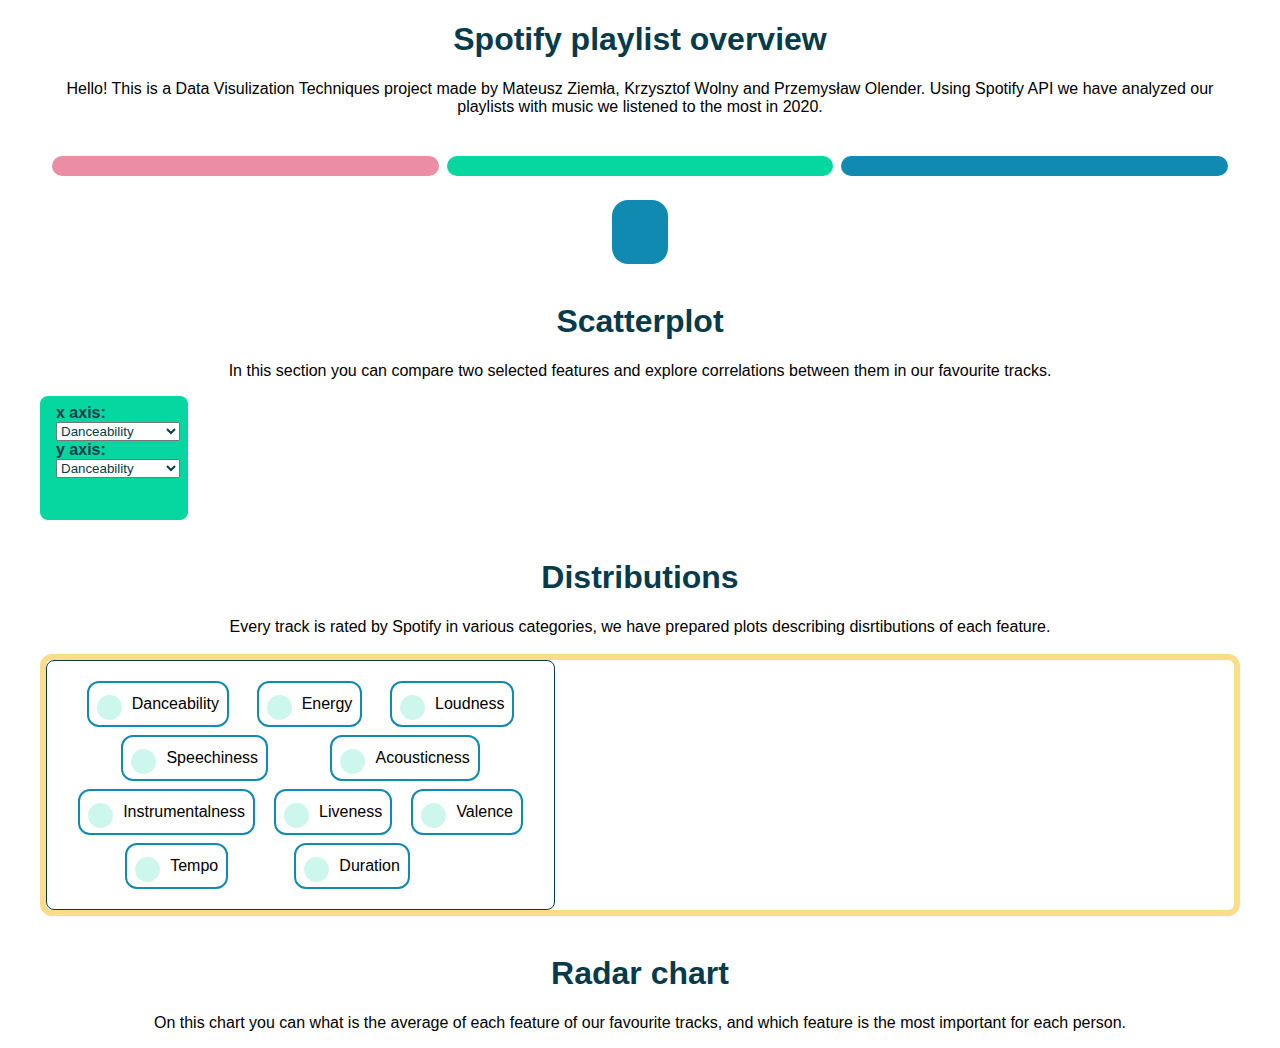
<file: docs/index.html>
<!DOCTYPE html>
<meta charset="UTF-8">

<html>

<head>
    <script src="https://d3js.org/d3.v6.js"></script>
    <script src="div1.js"></script>
    <script src="div2.js"></script>
    <script src="div22.js"></script>
    <script src="div3.js"></script>
    <link rel="stylesheet" href="styles.css">
</head>

<body>
    <div id="first" class="section">
        <h1>
            <center>Spotify playlist overview</center>
        </h1>
        <p>
            <center>Hello! This is a Data Visulization Techniques project made by Mateusz Ziemła, Krzysztof Wolny and
                Przemysław Olender.
                Using Spotify API we have analyzed our playlists with music we listened to the most in 2020.</center>


        </p>

        <div class="row" id="div1">
            <div class="div1" id="div1p">

            </div>
            <div class=spacer1></div>
            <div class="div1" id="div1u">

            </div>
            <div class=spacer1></div>
            <div class="div1" id="div1z">

            </div>
        </div>
        <div id="singleInfoWrap">
            <div id="singleInfo">

            </div>
        </div>

        <div id="second">
            <br>
            <h1>
                <center>Scatterplot</center>
            </h1>
            <p>
                <center>In this section you can compare two selected features and explore correlations between them in
                    our favourite tracks.
                </center>
            </p>


            <div id="div22">
                <div id="d22sels">
                    <div id="d22sel1">
                        x axis:
                        <select name="xval" id="d22xval" onchange="updateScatter()">
                            <option value="danceability">Danceability</option>
                            <option value="energy">Energy</option>
                            <option value="loudness">Loudness</option>
                            <option value="speechiness">Speechiness</option>
                            <option value="acousticness">Acousticness</option>
                            <option value="instrumentalness">Instrumentalness</option>
                            <option value="liveness">Liveness</option>
                            <option value="valence">Valence</option>
                            <option value="tempo">Tempo</option>
                            <option value="duration">Duration</option>
                        </select>
                    </div>
                    <div id="d22sel2">
                        y axis:
                        <select name="yval" id="d22yval" onchange="updateScatter()">
                            <option value="danceability">Danceability</option>
                            <option value="energy">Energy</option>
                            <option value="loudness">Loudness</option>
                            <option value="speechiness">Speechiness</option>
                            <option value="acousticness">Acousticness</option>
                            <option value="instrumentalness">Instrumentalness</option>
                            <option value="liveness">Liveness</option>
                            <option value="valence">Valence</option>
                            <option value="tempo">Tempo</option>
                            <option value="duration">Duration</option>
                        </select>
                    </div>
                </div>
                <div id="d22scatterwrap">
                    <div id="d22scatter">
                    </div>
                </div>
            </div>
        </div>
        <br>
        <center>
            <h1>Distributions</h1>
        </center>
        <center>Every track is rated by Spotify in various categories, we have prepared plots describing disrtibutions
            of each feature.</center>
        <br>
        <div id="div2">
            <div id="radios2wrap">
                <div id="radios2">
                    <div class="tickboxwrap">
                        <label class="tickbox" onclick="ticks2('danceability')">Danceability
                            <input type="checkbox">
                            <span class="checkmark">
                            </span>
                        </label>
                    </div>
                    <div class="tickboxwrap">
                        <label class="tickbox" onclick="ticks2('energy')">
                            <div class=spacer2></div>Energy
                            <input type="checkbox">
                            <span class="checkmark"></span>
                        </label>
                    </div>
                    <div class="tickboxwrap">
                        <label class="tickbox" onclick="ticks2('loudness')">Loudness
                            <input type="checkbox">
                            <span class="checkmark"></span>
                        </label>
                    </div>
                    <div class="tickboxwrap">
                        <label class="tickbox" onclick="ticks2('speechiness')">Speechiness
                            <input type="checkbox">
                            <span class="checkmark"></span>
                        </label>
                    </div>
                    <div class="tickboxwrap">
                        <label class="tickbox" onclick="ticks2('acousticness')">Acousticness
                            <input type="checkbox">
                            <span class="checkmark"></span>
                        </label>
                    </div>
                    <div class="tickboxwrap">
                        <label class="tickbox" onclick="ticks2('instrumentalness')">Instrumentalness
                            <input type="checkbox">
                            <span class="checkmark"></span>
                        </label>
                    </div>
                    <div class="tickboxwrap">
                        <label class="tickbox" onclick="ticks2('liveness')">Liveness
                            <input type="checkbox">
                            <span class="checkmark"></span>
                        </label>
                    </div>
                    <div class="tickboxwrap">
                        <label class="tickbox" onclick="ticks2('valence')">Valence
                            <input type="checkbox">
                            <span class="checkmark"></span>
                        </label>
                    </div>
                    <div class="tickboxwrap">
                        <label class="tickbox" onclick="ticks2('tempo')">Tempo
                            <input type="checkbox">
                            <span class="checkmark"></span>
                        </label>
                    </div>
                    <div class="tickboxwrap">
                        <label class="tickbox" onclick="ticks2('duration_ms')">Duration
                            <input type="checkbox">
                            <span class="checkmark"></span>
                        </label>
                    </div>
                    <div class=spacer1></div>

                </div>
            </div>
            <div id="distributions">

            </div>
        </div>


    </div>

    <div class="section">
        <br>
        <h1>
            <center>Radar chart
        </h1>
        <p>
            <center>On this chart you can what is the average of each feature of our favourite tracks, and which feature
                is the most important for each person.
            </center>
        </p>
        <center>
            <div id="div3"></div>
        </center>


        <script>
            RadarChart();
        </script>


    </div>



</body>

</html>
</file>
<file: docs/styles.css>
:root {
  /* palette colors */
  /* from light to dark */
  --color0: #ffffff;
  --color1: #ffdc89;
  --color2: #eb8ea3;
  --color3: #06D6A0;
  --color4: #118AB2;
  --color5: #073B4C;
  --color6: #0099cc;
}

p{
 
  padding-left: 150px;
  padding-right: 150px
}


#radios2{
     display:flex;
    flex-flow:row wrap;
    justify-content: space-evenly;
}
#radios2wrap{
  position: sticky;
  background-color: var(--color0);
  top: 8px;
  left: 8px;
  width: 40%;
  padding: 16px 16px 16px 16px;
  border-style: solid;
  border-radius: 8px;
    border-width: 1px;
    border-color: var(--color5);

align-items: baseline;  }


.spacer2{
    width: 24px;
}
.selectedTrack{
       box-sizing: border-box;
    border-style: solid;
    border-width: 6px;
    border-color: var(--color5);

}

#singleInfo{
    display:flex;
    flex-flow: row wrap;
    align-items: flex-end;
    padding-right: 32px;
    padding-left: 24px;
    padding-top: 32px;
    padding-bottom: 32px;
    border-radius: 16px;
    color: var(--color5);
        background-color: var(--color4);
}

#singleinfo th{
  color:black;
}

select{
  color: var(--color5);
}

#d22sels{
  color: var(--color5);
  font-weight: bold;
  position: sticky;
  width: min-content;
  padding: 8px 8px 16px 16px;
  height: 100px;
  top: 32px;
  left: 32px;
    /* border-style: solid; */
    /* background-color: var(--color0); */
  border-radius: 8px;
    /* border-width: 3px; */
    background-color: var(--color3);

}

#singleInfoWrap{
    display:flex;
    justify-content: center;
    flex-flow: row wrap;
    font-size: large;
}
.circle{
    border-radius: 50%;
}

.track {
      border-radius: 50%;
      height: 50px;
      width: 50px;

}

.smalltrack {
      border-radius: 50%;
      height: 15px;
      width: 15px;

}

.row{
        display:flex;
    flex-flow: row wrap;
    padding-top: 24px;
    padding-left: 12px;
    padding-right: 12px;
    padding-bottom: 24px;
}

.div1{
    width: 20%;
    display:flex;
    justify-content: center;
    flex-flow: row wrap ;
  flex: 1 1 0px;
  border-radius: 16px;
padding:  12px 12px 8px 8px;
}
.spacer1{
    width: 8px;
}



#d22scatterwrap{
    width: 100wv;
  display: flex;
  justify-content: center;
}

#distributions{
  display: flex;
  flex-flow: row wrap;
  justify-content: center;

}
#div2{
    border-style: solid;
  border-radius: 12px;
  border-color: var(--color1);
  border-width: 6px;
}

#div1p{
        background-color: var(--color2)
}
#div1u{
    background-color: var(--color3);

}
#div1z{
        background-color: var(--color4);
}

body{
  padding-left: 32px;
  padding-right: 32px;
    background-color: var(--color0);

}
h1{
    color: var(--color5);
}
p{
    color: var(--color4);
}

body{
    font-family: 'Segoe UI', Tahoma, Geneva, Verdana, sans-serif;
}




 /* Customize the label (the radio) */
.radio {
  display: block;
  position: relative;
  padding-left: 35px;
  margin-bottom: 12px;
  cursor: pointer;
  font-size: 22px;
  -webkit-user-select: none;
  -moz-user-select: none;
  -ms-user-select: none;
  user-select: none;
}

/* Hide the browser's default radio button */
 /* Customize the label (the tickbox) */
.tickbox {
  display: block;
  position: relative;
  padding-left: 35px;
  margin-bottom: 12px;
  cursor: pointer;
  font-size: medium;
  -webkit-user-select: none;
  -moz-user-select: none;
  -ms-user-select: none;
  user-select: none;
}

/* Hide the browser's default checkbox */
.tickbox input {
  position: absolute;
  opacity: 0;
  cursor: pointer;
  height: 0;
  width: 0;
}

/* Create a custom checkbox */
.checkmark {
    border-radius: 50%;
  position: absolute;
  top: 0;
  left: 0;
  height: 25px;
  width: 25px;
  opacity: .2;
  background-color: var(--color3);
}

/* On mouse-over, add a grey background color */
.tickbox:hover input ~ .checkmark {
    opacity: 1;
  background-color:var(--color4);
}

/* When the checkbox is checked, add a blue background */
.tickbox input:checked ~ .checkmark {
     opacity: 1;
  background-color: var(--color5);
}

#div22 svg {
    pointer-events: none;
}
#div22 svg g{
  pointer-events: all;
}
/* Create the checkmark/indicator (hidden when not checked) */
.checkmark:after {
  content: "";
  position: absolute;
  display: none;
}

.tickboxwrap{
  margin-top: 4px;
  margin-bottom: 4px;
  margin-left: 4px;
  margin-right: 4px;
  padding-left: 8px;
   padding-right:
   8px;
padding-top: 12px;
    border-radius: 12px;
    border-style: solid;
    border-width: 2px;
    border-color: var(--color4);
}

/* Show the checkmark when checked */
.tickbox input:checked ~ .checkmark:after {
  display: block;
}

.tooltip {
    position: absolute;
    text-align: center;
    /* width: 60px; */
    /* height: 28px; */
    padding: 2px;
    font: 12px sans-serif;
    background: var(--color1);
    border: 0px;
    border-radius: 8px;
    pointer-events: none;
}


/* Style the checkmark/indicator */
.tickbox .checkmark:after {
  left: 8px;
  top: 5px;
  width: 5px;
  height: 10px;
  border: solid white;
  border-width: 0 3px 3px 0;
  -webkit-transform: rotate(45deg);
  -ms-transform: rotate(45deg);
  transform: rotate(45deg);
}





/* Section 4 */
#radios4{
    display:flex;
    flex-flow:row wrap;
    justify-content: space-evenly;}
/* Customize the label (the tickbox) */
.tickbox4 {
    display: block;
    position: relative;
    padding-left: 35px;
    margin-bottom: 12px;
    cursor: pointer;
    -webkit-user-select: none;
    -moz-user-select: none;
    -ms-user-select: none;
    user-select: none;
}

/* Hide the browser's default checkbox */
.tickbox4 input {
    position: absolute;
    opacity: 0;
    cursor: pointer;
    height: 0;
    width: 0;
}

/* Create a custom checkbox */
.checkmark4 {
    border-radius: 50%;
    position: absolute;
    top: 0;
    left: 0;
    height: 25px;
    width: 25px;
    opacity: .2;
    background-color: var(--color3);
}

/* On mouse-over, add a grey background color */
.tickbox4:hover input ~ .checkmark4 {
    opacity: 1;
    background-color:var(--color4);
}

/* When the checkbox is checked, add a blue background */
.tickbox4 input:checked ~ .checkmark4 {
    opacity: 1;
    background-color: var(--color5);
}

/* Create the checkmark/indicator (hidden when not checked) */
.checkmark4:after {
    content: "";
    position: absolute;
    display: none;
}

/* Show the checkmark when checked */
.tickbox4 input:checked ~ .checkmark4:after {
    display: block;
}

/* Style the checkmark/indicator */
.tickbox4 .checkmark4:after {
    left: 9px;
    top: 5px;
    width: 5px;
    height: 10px;
    border: solid white;
    border-width: 0 3px 3px 0;
    -webkit-transform: rotate(45deg);
    -ms-transform: rotate(45deg);
    transform: rotate(45deg);
}

.spacer4{
    margin-top: 4px;
    margin-bottom: 4px;
    margin-left: 4px;
    margin-right: 4px;
    padding-left: 8px;
    padding-right:
            8px;
    padding-top: 12px;
    border-radius: 12px;
    border-style: solid;
    border-width: 2px;
    border-color: var(--color4);
}
</file>
